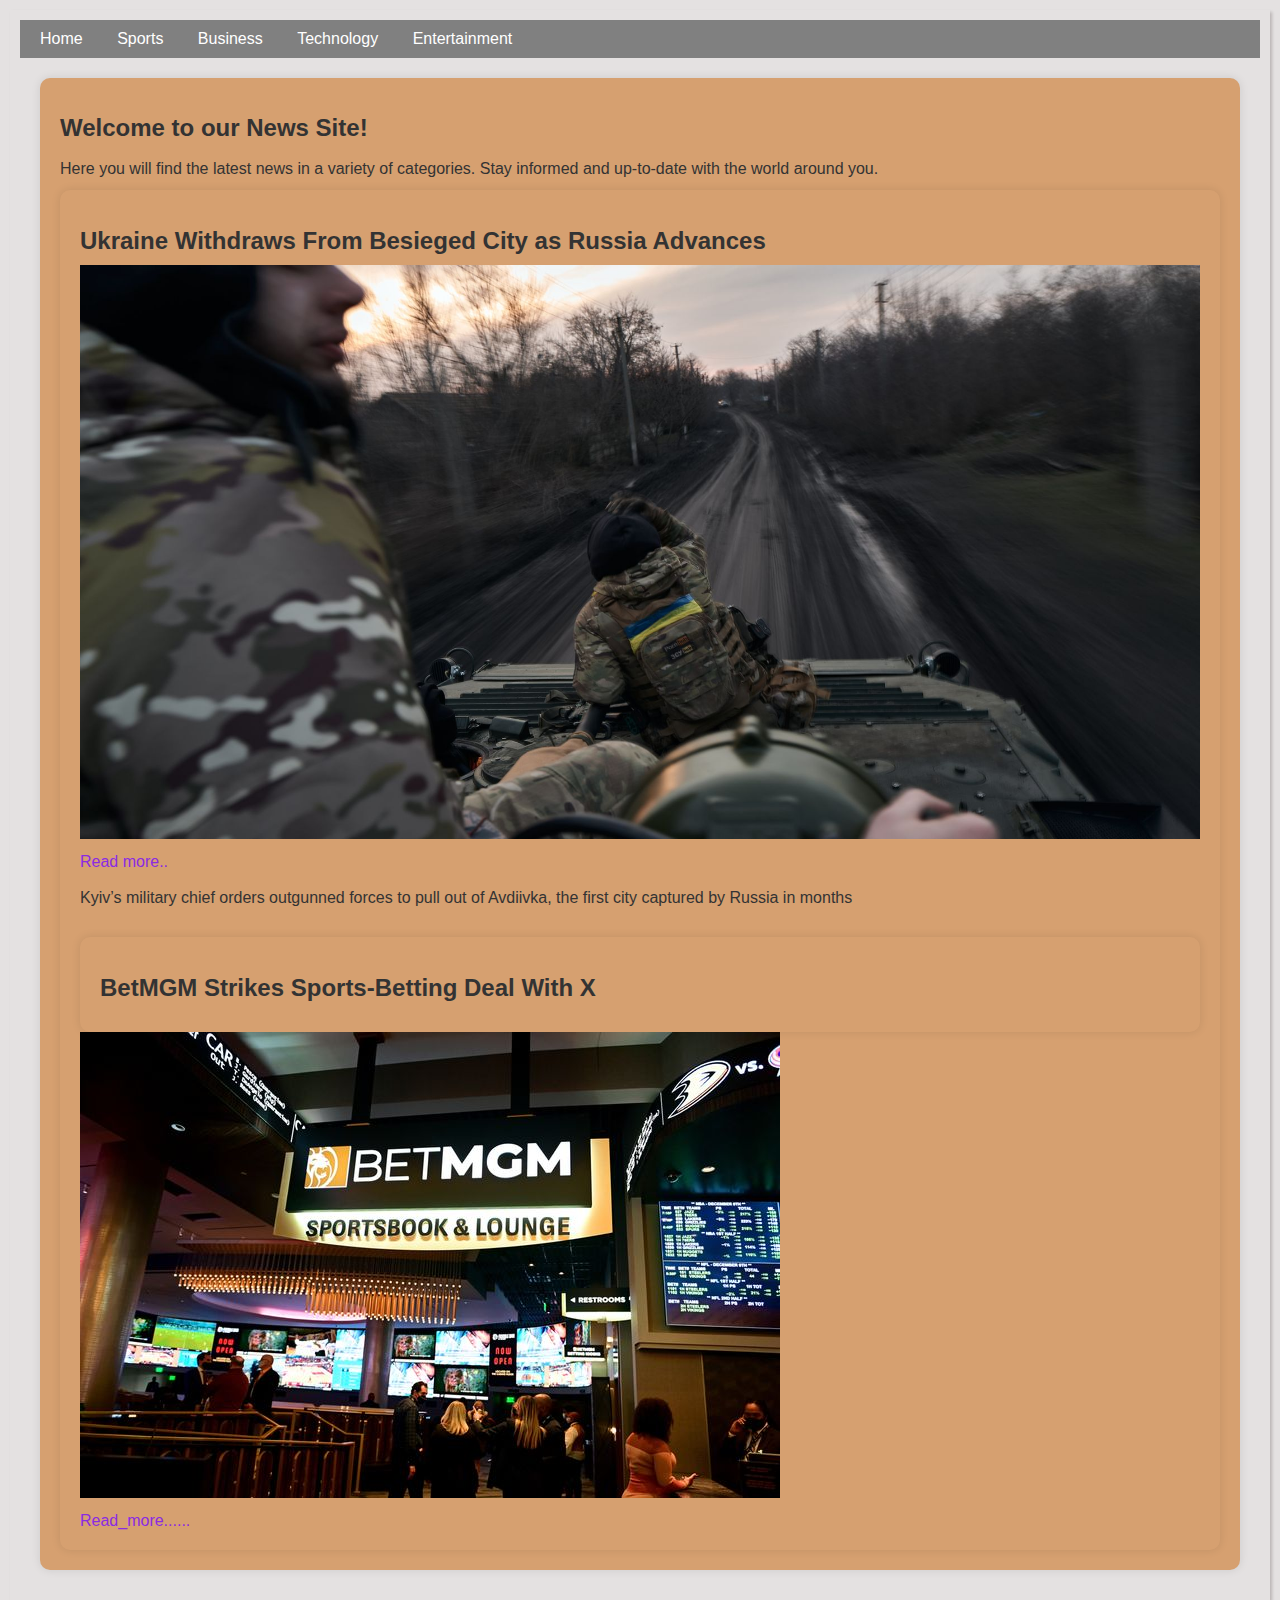
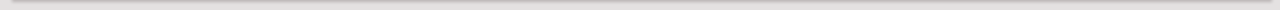
<file: ass_1-1830456/index.html>
<!DOCTYPE html>
<html lang="en">
<head>
    <meta charset="UTF-8">
    <meta name="viewport" content="width=device-width, initial-scale=1.0">
    <title>Newspaper Website</title>
    <link rel="stylesheet" href="styles.css">
    <link rel="preconnect" href="https://fonts.googleapis.com">
</head>
<body>
    
        <nav>
            <ul>
                <li><a href="index.html">Home</a></li>
                <li><a href="sports.html">Sports</a></li>
                <li><a href="business.html">Business</a></li>
                <li><a href="technology.html">Technology</a></li>
                <li><a href="entertainment.html">Entertainment</a></li>
            </ul>
        </nav>
    <div class="index-grid">
<div>
    
        <h1>Welcome to our News Site!</h1>
        <p>Here you will find the latest news in a variety of categories. Stay informed and up-to-date with the world around you.</p>
    
    <div>
        <h1>Ukraine Withdraws From Besieged City as Russia Advances</h1>
        <img src="index_1.png" alt="news_1">
        <a href="https://www.wsj.com/world/europe/ukraine-withdraws-from-besieged-city-as-russia-advances-554644c0?mod=WTRN_pos1&cx_testId=3&cx_testVariant=cx_165&cx_artPos=0" target="_blank"><br>Read more..</br></a>
        <p>Kyiv’s military chief orders outgunned forces to pull out of Avdiivka, the first city captured by Russia in months</p>
        <br>
    <div><h1>BetMGM Strikes Sports-Betting Deal With X</h1></div>
    <img src="index_2.png" alt="news_2">
    <a href="https://www.wsj.com/business/hospitality/betmgm-strikes-sports-betting-deal-with-x-0172e7b1?mod=hospitality_news_article_pos2"target="_blank"><br>Read_more......</br></a>

    
    </div>
</div>

        
   


</body>
</html>
</file>
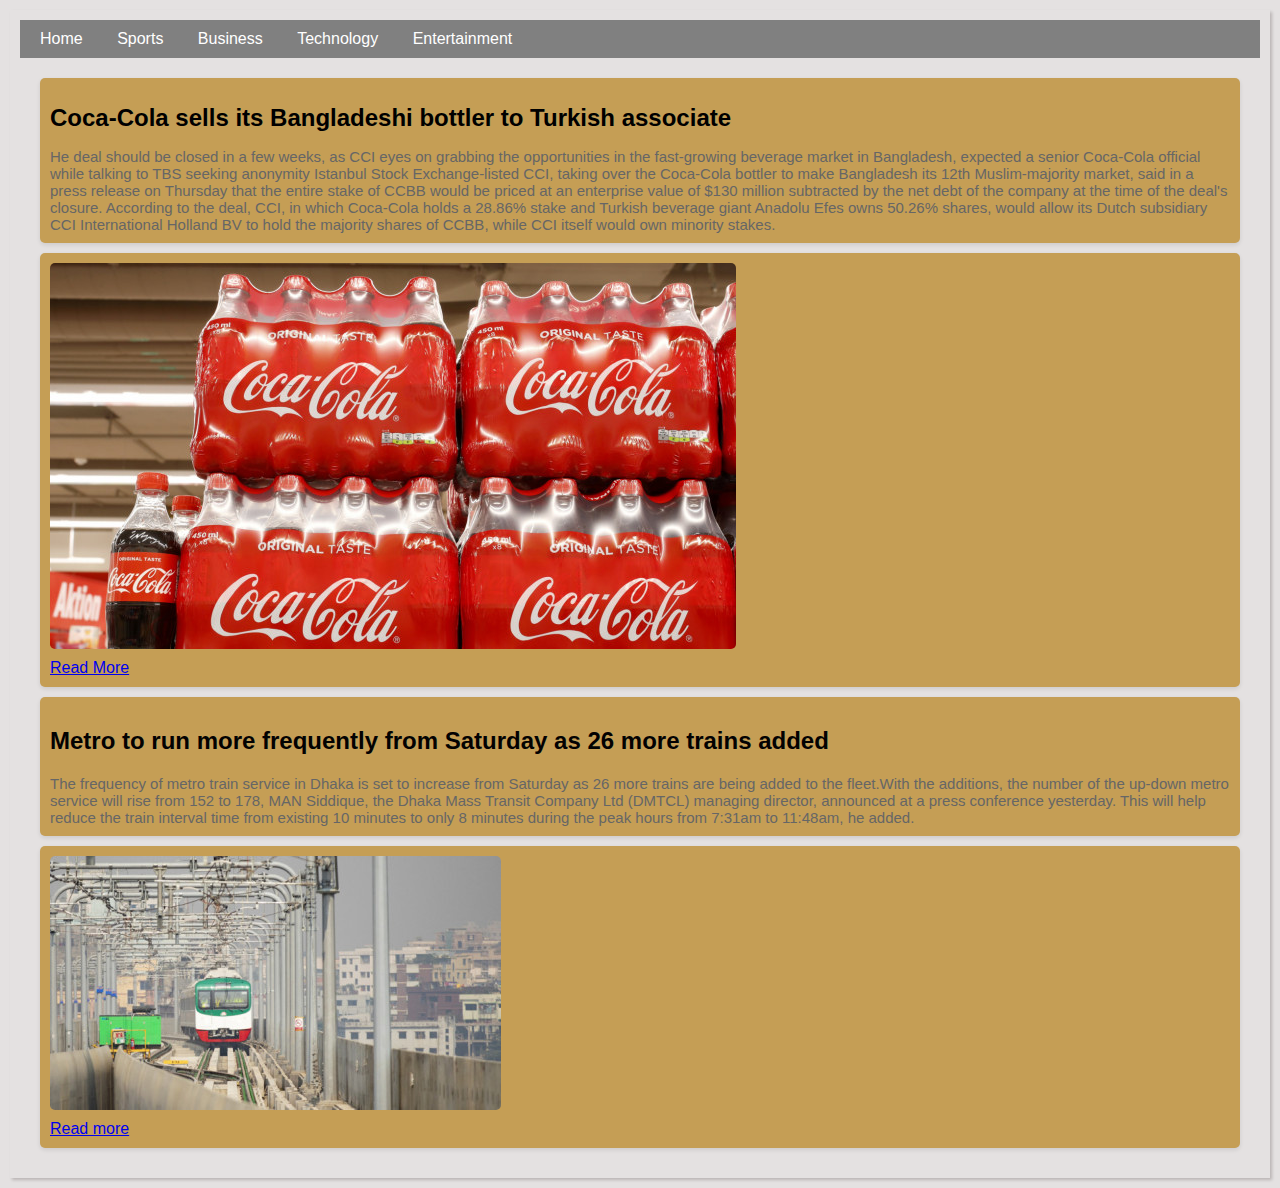
<file: ass_1-1830456/business.html>
<html lang="en">
<head>
    <meta charset="UTF-8">
    <meta name="viewport" content="width=device-width, initial-scale=1.0">
    <title>Document</title>
    <link rel="stylesheet" href="styles.css">
    <link rel="preconnect" href="https://fonts.googleapis.com">
</head>
<body>
    <!-- Navigation Bar -->
    
    <nav>
        <ul>
            <li><a href="index.html">Home</a></li>
            <li><a href="sports.html">Sports</a></li>
            <li><a href="business.html">Business</a></li>
            <li><a href="technology.html">Technology</a></li>
            <li><a href="entertainment.html">Entertainment</a></li>
        </ul>
    </nav>
    <div class="Business_News-grid">
        <div>

    
    <h1>Coca-Cola sells its Bangladeshi bottler to Turkish associate</h1>
    <p>He deal should be closed in a few weeks, as CCI eyes on grabbing the opportunities in the fast-growing beverage market in Bangladesh, expected a senior Coca-Cola official while talking to TBS seeking anonymity Istanbul Stock Exchange-listed CCI, taking over the Coca-Cola bottler to make Bangladesh its 12th Muslim-majority market, said in a press release on Thursday that the entire stake of CCBB would be priced at an enterprise value of $130 million subtracted by the net debt of the company at the time of the deal's closure.

        According to the deal, CCI, in which Coca-Cola holds a 28.86% stake and Turkish beverage giant Anadolu Efes owns 50.26% shares, would allow its Dutch subsidiary CCI International Holland BV to hold the majority shares of CCBB, while CCI itself would own minority stakes.</p>
        </div>
    <div>
    <img src="image_2.png" alt="News Image 2"><br>
    <a href="https://www.tbsnews.net/economy/stocks/coca-cola-sells-its-bangladeshi-bottler-turkish-associate-793902" target="_blank">Read More<br/></a>
    
    </div>
    <div>
    
    <h2>Metro to run more frequently from Saturday as 26 more trains added </h2>
    <p>The frequency of metro train service in Dhaka is set to increase from Saturday as 26 more trains are being added to the fleet.With the additions, the number of the up-down metro service will rise from 152 to 178, MAN Siddique, the Dhaka Mass Transit Company Ltd (DMTCL) managing director, announced at a press conference yesterday.
        
        This will help reduce the train interval time from existing 10 minutes to only 8 minutes during the peak hours from 7:31am to 11:48am, he added.</p>
    </div>
    <div>
        <img src="image_4.png" alt="New Image 4"><br>
        <a href="https://www.tbsnews.net/bangladesh/transport/metro-run-more-frequently-saturday-dmtcl-adds-26-more-trains-793430" target="_blank">Read more<br></a>
    

        
    </div>
    
        
    </div>

</body>
</html>
</file>
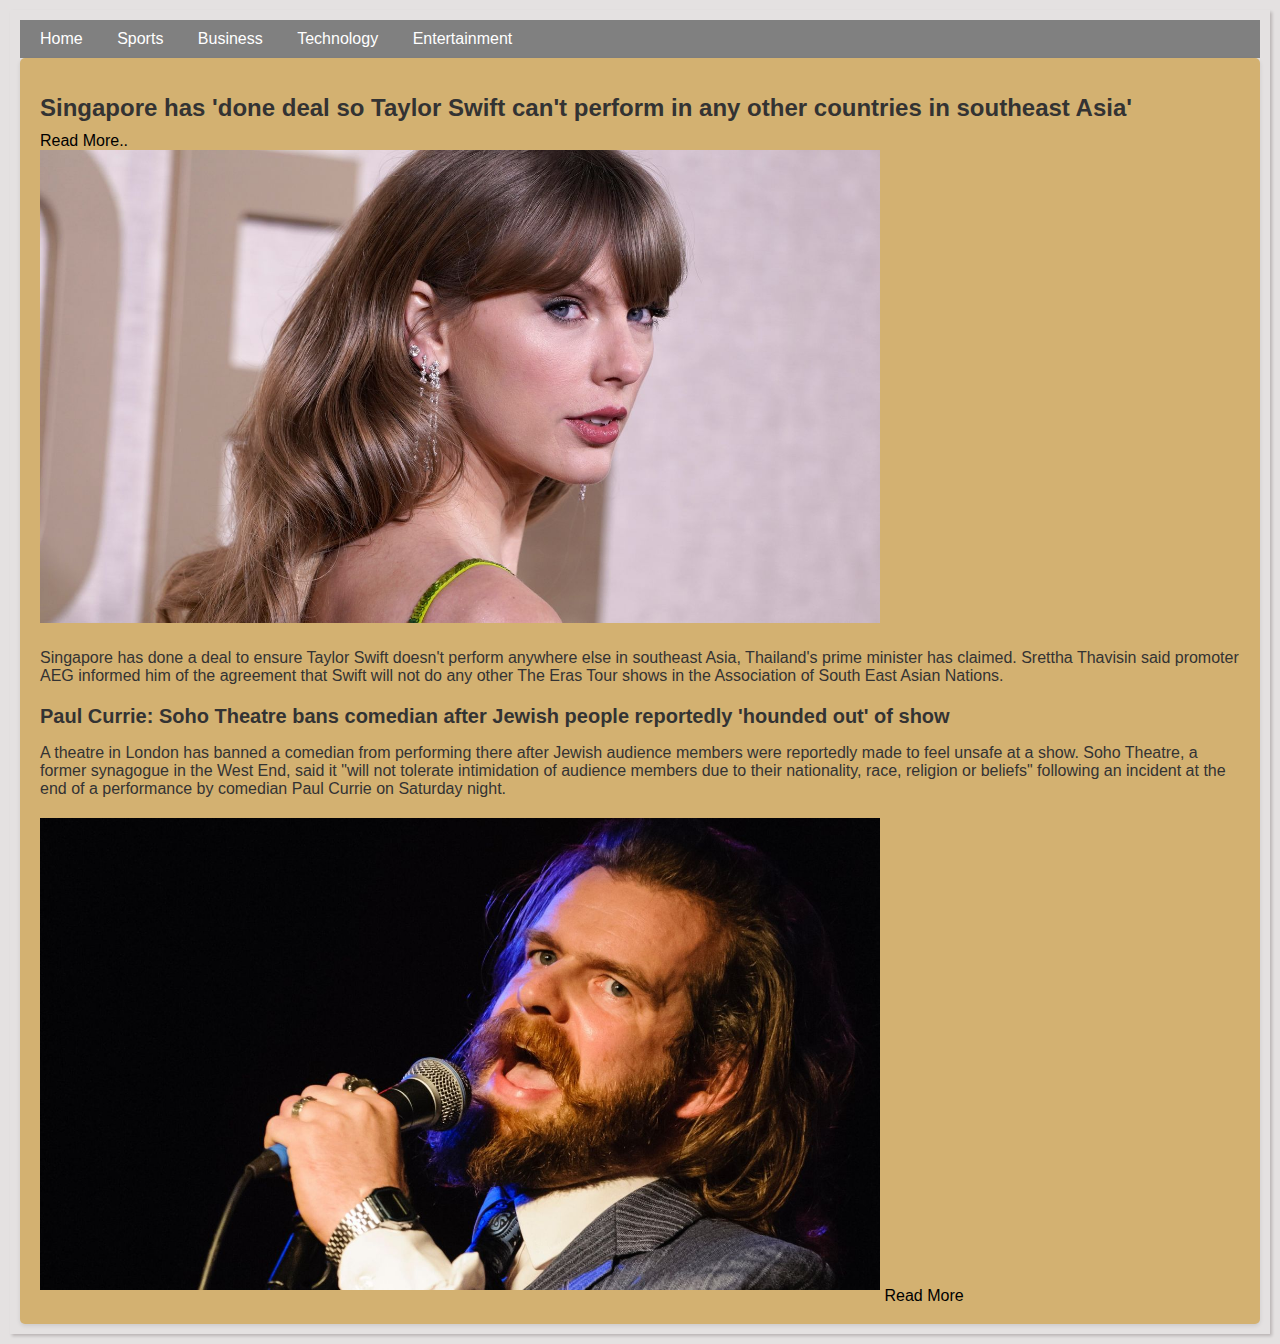
<file: ass_1-1830456/Entertainment.html>
<html lang="en">
<head>
    <meta charset="UTF-8">
    <meta name="viewport" content="width=device-width, initial-scale=1.0">
    <title>Welcome to this page</title>
    <link rel="stylesheet" href="styles.css">
    <link rel="preconnect" href="https://fonts.googleapis.com">
</head>
<body>
    <nav>
        <ul>
            <li><a href="index.html">Home</a></li>
            <li><a href="sports.html">Sports</a></li>
            <li><a href="business.html">Business</a></li>
            <li><a href="technology.html">Technology</a></li>
            <li><a href="entertainment.html">Entertainment</a></li>
        </ul>
    </nav>
    <div class="Entertainment-grid">
        <div>
            <h1>Singapore has 'done deal so Taylor Swift can't perform in any other countries in southeast Asia'</h1>
            <a href="https://news.sky.com/story/singapore-has-done-deal-so-taylor-swift-cant-perform-in-any-other-countries-in-southeast-asia-13072902" target="_blank">Read More..</a>
            <div>
                <img src="Entertain_1.png" alt="Entertain_1">
                <p>Singapore has done a deal to ensure Taylor Swift doesn't perform anywhere else in southeast Asia, Thailand's prime minister has claimed.

                    Srettha Thavisin said promoter AEG informed him of the agreement that Swift will not do any other The Eras Tour shows in the Association of South East Asian Nations.</p>

            </div>
            <div>
                <h2>Paul Currie: Soho Theatre bans comedian after Jewish people reportedly 'hounded out' of show</h2>
                
            </div>
<p>A theatre in London has banned a comedian from performing there after Jewish audience members were reportedly made to feel unsafe at a show.

    Soho Theatre, a former synagogue in the West End, said it "will not tolerate intimidation of audience members due to their nationality, race, religion or beliefs" following an incident at the end of a performance by comedian Paul Currie on Saturday night.</p>

        <div>
            <img src="Entertian_2.png" alt="Entertain_2">
            <a href="https://news.sky.com/story/paul-currie-soho-theatre-apologises-after-jewish-people-were-reportedly-hounded-out-of-comedy-show-13070786" target="_blank">Read More</a>
        </div>
    
    </div>
</body>
</html>
</file>
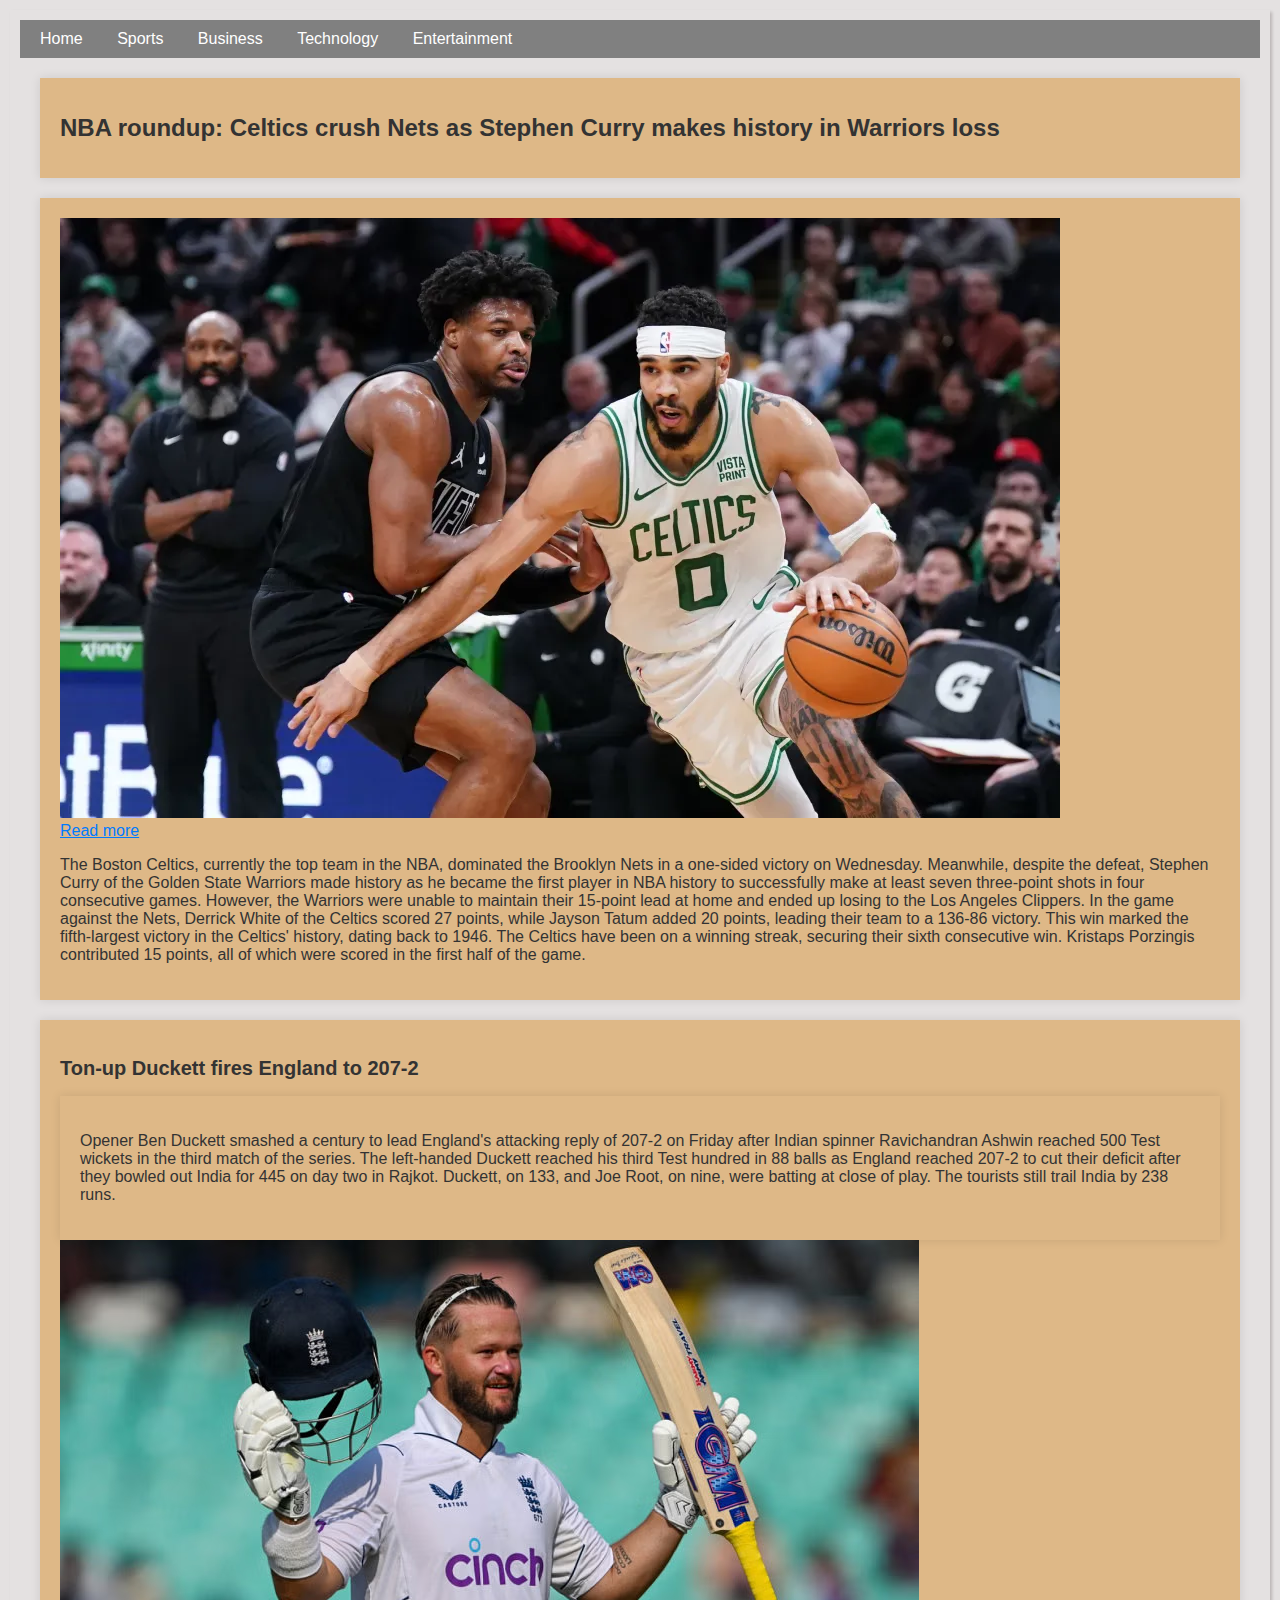
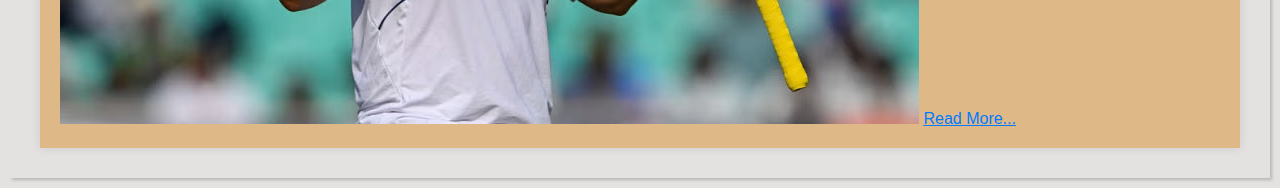
<file: ass_1-1830456/sports.html>
<html lang="en">
<head>
    <meta charset="UTF-8">
    <meta name="viewport" content="width=device-width, initial-scale=1.0">
    <title>Document</title>
    <link rel="stylesheet" href="styles.css">
    <link rel="preconnect" href="https://fonts.googleapis.com">
</head>
<body>
    <nav>
        <ul>
            <li><a href="index.html">Home</a></li>
            <li><a href="sports.html">Sports</a></li>
            <li><a href="business.html">Business</a></li>
            <li><a href="technology.html">Technology</a></li>
            <li><a href="entertainment.html">Entertainment</a></li>
        </ul>
    </nav>
    <div class="Sports-grid">
        <div>
    <h1>NBA roundup: Celtics crush Nets as Stephen Curry makes history in Warriors loss</h1></div>
    <div>

    <img src="sports_1.png" alt="sports_1">
    <a href="https://www.sportsligue.com/nba-roundup-celtics-crush-nets-as-stephen-curry-makes-history-in-warriors-loss" target="_blank"><br>Read more</a>

    <p>The Boston Celtics, currently the top team in the NBA, dominated the Brooklyn Nets in a one-sided victory on Wednesday.

        Meanwhile, despite the defeat, Stephen Curry of the Golden State Warriors made history as he became the first player in NBA history to successfully make at least seven three-point shots in four consecutive games. However, the Warriors were unable to maintain their 15-point lead at home and ended up losing to the Los Angeles Clippers.
        
        In the game against the Nets, Derrick White of the Celtics scored 27 points, while Jayson Tatum added 20 points, leading their team to a 136-86 victory. This win marked the fifth-largest victory in the Celtics' history, dating back to 1946.
        
        The Celtics have been on a winning streak, securing their sixth consecutive win. Kristaps Porzingis contributed 15 points, all of which were scored in the first half of the game.</p>
    </div>
    <div>

        <h2>Ton-up Duckett fires England to 207-2  </h2>
        <div>
        <p>Opener Ben Duckett smashed a century to lead England's attacking reply of 207-2 on Friday after Indian spinner Ravichandran Ashwin reached 500 Test wickets in the third match of the series.

            The left-handed Duckett reached his third Test hundred in 88 balls as England reached 207-2 to cut their deficit after they bowled out India for 445 on day two in Rajkot.
            
            Duckett, on 133, and Joe Root, on nine, were batting at close of play. The tourists still trail India by 238 runs.</p>
            </div>
        
        <img src="sports_2.png" alt="sport_2">
        <a href="https://www.thedailystar.net/sports/cricket/news/ton-duckett-fires-england-207-2-3545361" target="_blank">Read More...</a>
        </div>
    </div>
        </body
</body>
</html>
</file>
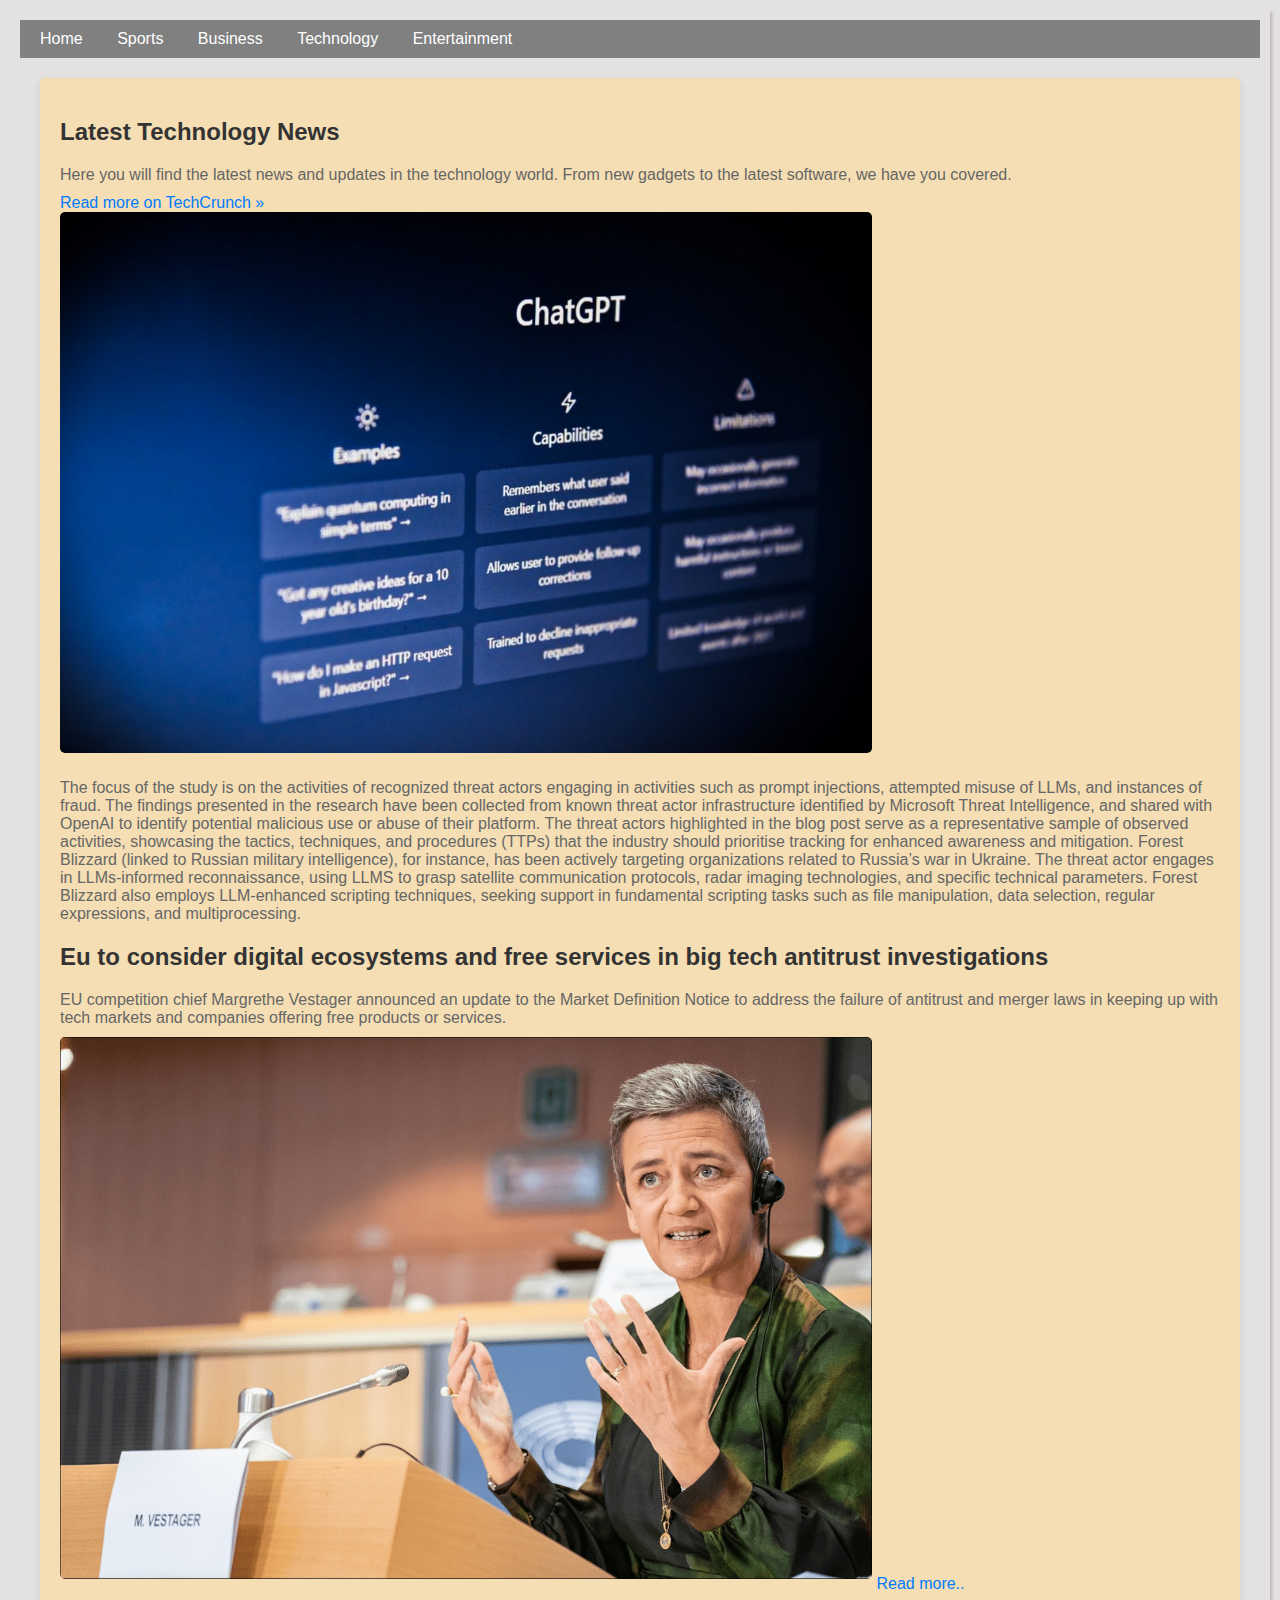
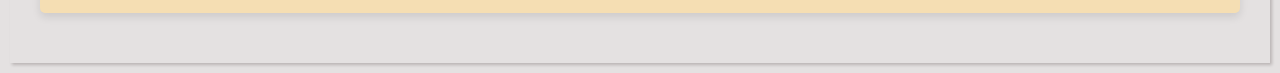
<file: ass_1-1830456/technology.html>
<html lang="en">
<head>
    <meta charset="UTF-8">
    <meta name="viewport" content="width=device-width, initial-scale=1.0">
    <title>Document</title>
    <link rel="stylesheet" href="styles.css">
    <link rel="preconnect" href="https://fonts.googleapis.com">
</head>
<body>
     <!-- Navigation Bar -->
    
    <nav>
        <ul>
            <li><a href="index.html">Home</a></li>
            <li><a href="sports.html">Sports</a></li>
            <li><a href="business.html">Business</a></li>
            <li><a href="technology.html">Technology</a></li>
            <li><a href="entertainment.html">Entertainment</a></li>
        </ul>
    </nav>

    <div class="technology-grid">
        <div>
            <h2>Latest Technology News</h2>
            <p>Here you will find the latest news and updates in the technology world. From new gadgets to the latest software, we have you covered.</p>
            <a href="https://dig.watch/updates/microsoft-openai-reveal-how-threat-actors-use-ai" target="_blank">Read more on TechCrunch &raquo;</a>
        
        <div>
            <img src="tech_1.png" alt="tech_1">

        </div>
        <p>The focus of the study is on the activities of recognized threat actors engaging in activities such as prompt injections, attempted misuse of LLMs, and instances of fraud.

            The findings presented in the research have been collected from known threat actor infrastructure identified by Microsoft Threat Intelligence, and shared with OpenAI to identify potential malicious use or abuse of their platform.
            
            The threat actors highlighted in the blog post serve as a representative sample of observed activities, showcasing the tactics, techniques, and procedures (TTPs) that the industry should prioritise tracking for enhanced awareness and mitigation.
            
            Forest Blizzard (linked to Russian military intelligence), for instance, has been actively targeting organizations related to Russia’s war in Ukraine. The threat actor engages in LLMs-informed reconnaissance, using LLMS to grasp satellite communication protocols, radar imaging technologies, and specific technical parameters. Forest Blizzard also employs LLM-enhanced scripting techniques, seeking support in fundamental scripting tasks such as file manipulation, data selection, regular expressions, and multiprocessing.</p>
            <div>
            <h2>Eu to consider digital ecosystems and free services in big tech antitrust investigations  </h2>

            <p>EU competition chief Margrethe Vestager announced an update to the Market Definition Notice to address the failure of antitrust and merger laws in keeping up with tech markets and companies offering free products or services.</p>
            </div>
            <div>
                <img src="tech_2.png" alt="tech_2">
            
                <a href="https://dig.watch/updates/eu-to-consider-digital-ecosystems-and-free-services-in-big-tech-antitrust-investigations" target="_blank">Read more..</a>
                
               
            </div>

        
    </div>
</body>
</html>
</file>
<file: ass_1-1830456/styles.css>
body {
    font-family: 'Roboto', sans-serif;
    margin: 10px;
    padding: 10px;
    background-color: rgb(228, 225, 225);
    color: #333;
    box-shadow: 2px 2px 3px rgba(20, 5, 5, 0.2)
  }
  
  nav {
    background-color: rgb(128, 128, 128);
    padding: 10px;
  }
  
  nav ul {
    list-style-type: none;
    margin: 0;
    padding: 0;
  }
  
  nav ul li {
    display: inline;
    text-align: center;
    margin-right: 10px;
  }
  
  nav ul li a {
    color: white;
    text-align: center;
    text-decoration: none;
    padding: 2px 10px;
  }
  
  nav ul li a:hover {
    background-color: #555;
  }
  
  .index-grid {
    display: grid;
    gap: 20px;
    margin: 20px;
  }
  
  .index-grid div {
    background-color: rgb(214, 160, 112);
    padding: 20px;
    border-radius: 10px;
    box-shadow: 0 0 10px rgba(0, 0, 0, 0.1);
  }
  
  .index-grid h1 {
    font-size: 1.5rem;
    margin-bottom: 10px;
  }
  
  .index-grid h3 {
    font-size: 1.2rem;
    margin-bottom: 10px;
  }
  
  .index-grid img {
    max-width: 100%;
    height: auto;
    margin-bottom: 10px;
  }
  
  .index-grid a {
    color: rgb(138, 43, 226);
    text-decoration: none;
  }
  
  .index-grid a:hover {
    text-decoration: underline;
  }
  
  .index-grid p {
    font-size: 1rem;
    line-height: 1.4;
    margin-bottom: 10px;
  }
  /* Styles for business news section */
.Business_News-grid {
    display: grid;
    grid-template-columns: auto;
    gap: 10px;
    padding: 20px;
}

.Business_News-grid > div {
    padding: 10px;
    background-color: rgb(197, 158, 85);
    border-radius: 5px;
    box-shadow: 0 2px 4px rgba(24, 20, 20, 0.1);
  
}

.Business_News-grid h1 {
    font-size: 24px;
    color: black;
}

.Business_News-grid p {
    margin-bottom: auto;
    font-size: 15px;
    color: #666;
}

.Business_News-grid h2 {
    font-size: 24px;
    color: #030202;
    margin-top: 20px;
}

.Business_News-grid img {
    margin-bottom: 10px;
    max-width: 100%;
    height: auto;
    border-radius: 5px;
}

  
  .Sports-grid {
    display: grid;
 );
    gap: 20px;
    padding: 20px;
  }
  
  .Sports-grid h1 {
    font-size: 24px;
  }
  
  .Sports-grid h2 {
    font-size: 20px;
  }
  
  .Sports-grid p {
    font-size: 16px;
  }
  
  .Sports-grid a {
    color: #007bff;
  }
  
  .Sports-grid img {
    max-width: 100%;
    height: auto;
  }
  
  .Sports-grid div {
    padding: 20px;
    background-color: burlywood;
    box-shadow: 0 0 10px rgba(0, 0, 0, 0.1);
  }
  .technology-grid {
  display: grid;
  grid-template-columns: repeat(auto-fit, minmax(300px, 1fr));
  gap: 20px;
  padding: 20px;
}

.technology-grid > div {
  padding: 20px;
  background-color: wheat;
  border-radius: 5px;
  box-shadow: 0 4px 8px rgba(0, 0, 0, 0.1);
  margin-bottom: 20px;
}

.technology-grid h2 {
  font-size: 24px;
  color: #333;
}

.technology-grid p {
  font-size: 16px;
  color: #666;
  margin-bottom: 10px;
}

.technology-grid a {
  color: #007bff;
  text-decoration: none;
}

.technology-grid a:hover {
  text-decoration: underline;
}

.technology-grid img {
  width: 70%;
  height: auto;
  border-radius: 5px;
  margin-bottom: 10px;
}

.Entertainment-grid > div {
    padding: 20px;
    background-color: rgb(211, 177, 113);
    border-radius: 5px;
    box-shadow: 0 2px 4px rgba(0, 0, 0, 0.1);
   
}

.Entertainment-grid h1 {
    font-size: 24px;
    margin-bottom: 10px;
}

.Entertainment-grid a {
    color:black;
    text-decoration: none;
}

.Entertainment-grid a:hover {
    color: #7e5757;
}

.Entertainment-grid p {
    font-size: 16px;
    margin-bottom: 20px;
}

.Entertainment-grid img {
    width: 70%;
    height: auto;
    margin-bottom: 10px;
}

.Entertainment-grid h2 {
    font-size: 20px;
    margin-bottom: 10px;
}
</file>
